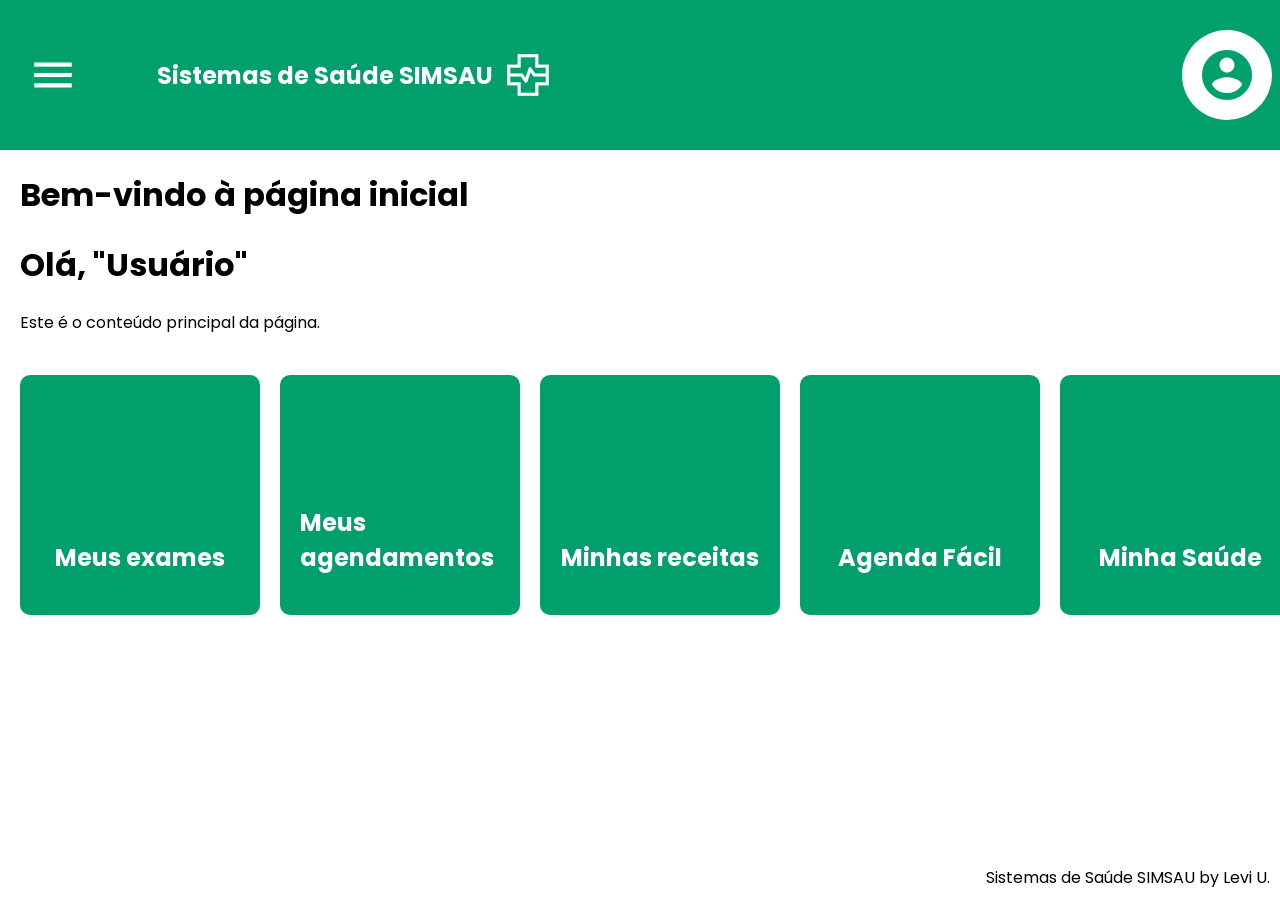
<file: index.html>
<!DOCTYPE html>
<html lang="pt-BR">
    <head>
        <meta charset="UTF-8">
        <meta name="viewport" content="width=device-width, initial-scale=1.0">
        <link href="https://fonts.googleapis.com/css2?family=Poppins&display=swap" rel="stylesheet">
        <link rel="stylesheet" href="resources/index.css">
        <script src="src/index.js" defer></script>
        <script src="src/session.js" defer></script>
        <link href="https://fonts.googleapis.com/icon?family=Material+Icons" rel="stylesheet">
        <link href="https://fonts.googleapis.com/css2?family=Material+Symbols+Outlined" rel="stylesheet">
        <title>Área inicial</title>
    
</head>
<body>
    
    <div id="nav-menu"></div>
    <div id="main"></div>
    <div id="carrossel"></div>
    <div id="login-modal"></div>
    
    
</body>


</html>
</file>
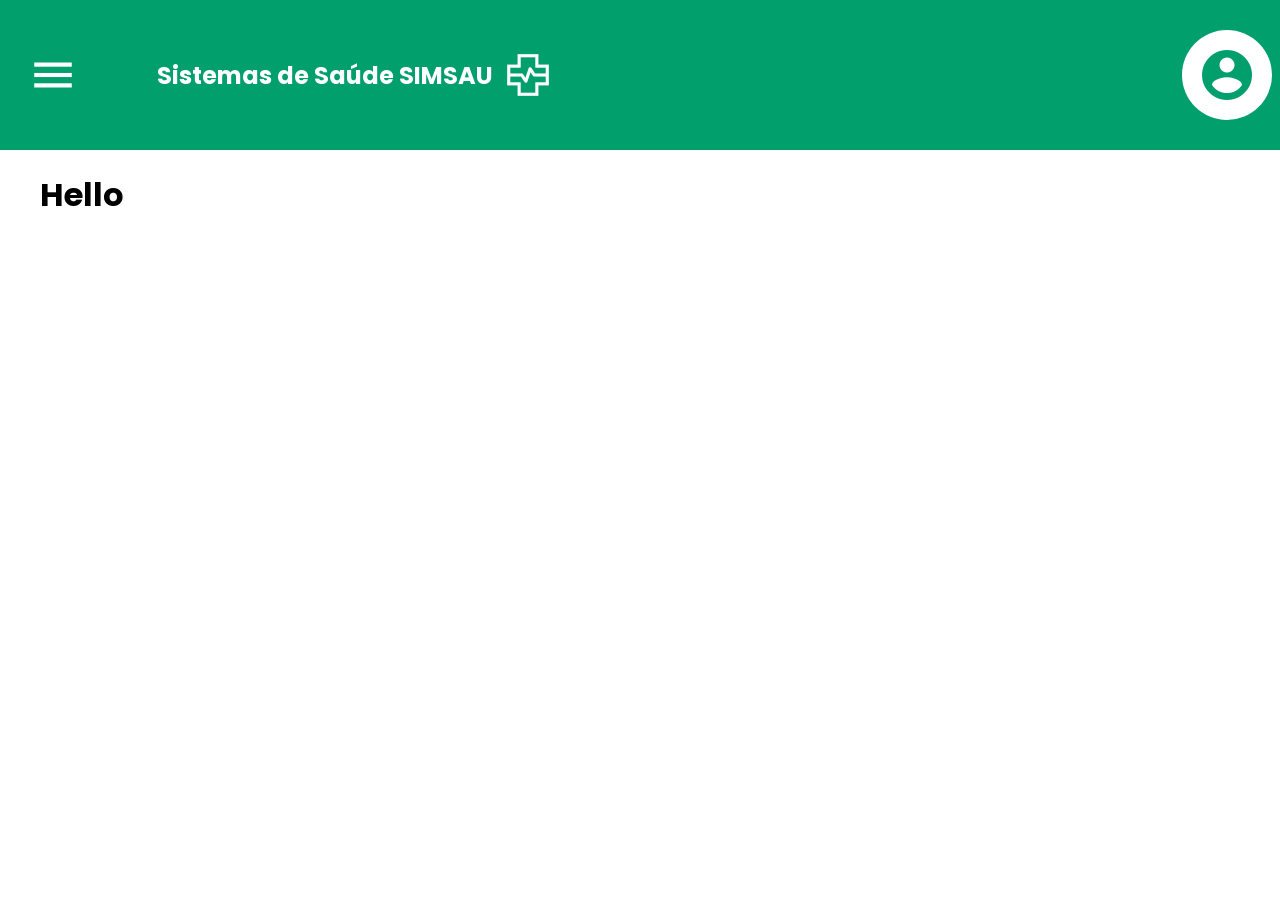
<file: agenda.html>
<!DOCTYPE html>
<html lang="en">
<head>
    <meta charset="UTF-8">
    <meta name="viewport" content="width=device-width, initial-scale=1.0">
    <link rel="stylesheet" href="resources/index.css">
    <link href="https://fonts.googleapis.com/css2?family=Poppins&display=swap" rel="stylesheet">
    <link href="https://fonts.googleapis.com/icon?family=Material+Icons" rel="stylesheet">
    <link href="https://fonts.googleapis.com/css2?family=Material+Symbols+Outlined" rel="stylesheet">
    <script src="src/index.js" defer></script>
    <title>Agenda fácil</title>
</head>
<body>

    <div id="nav-menu"></div>

</body>
</html>
</file>
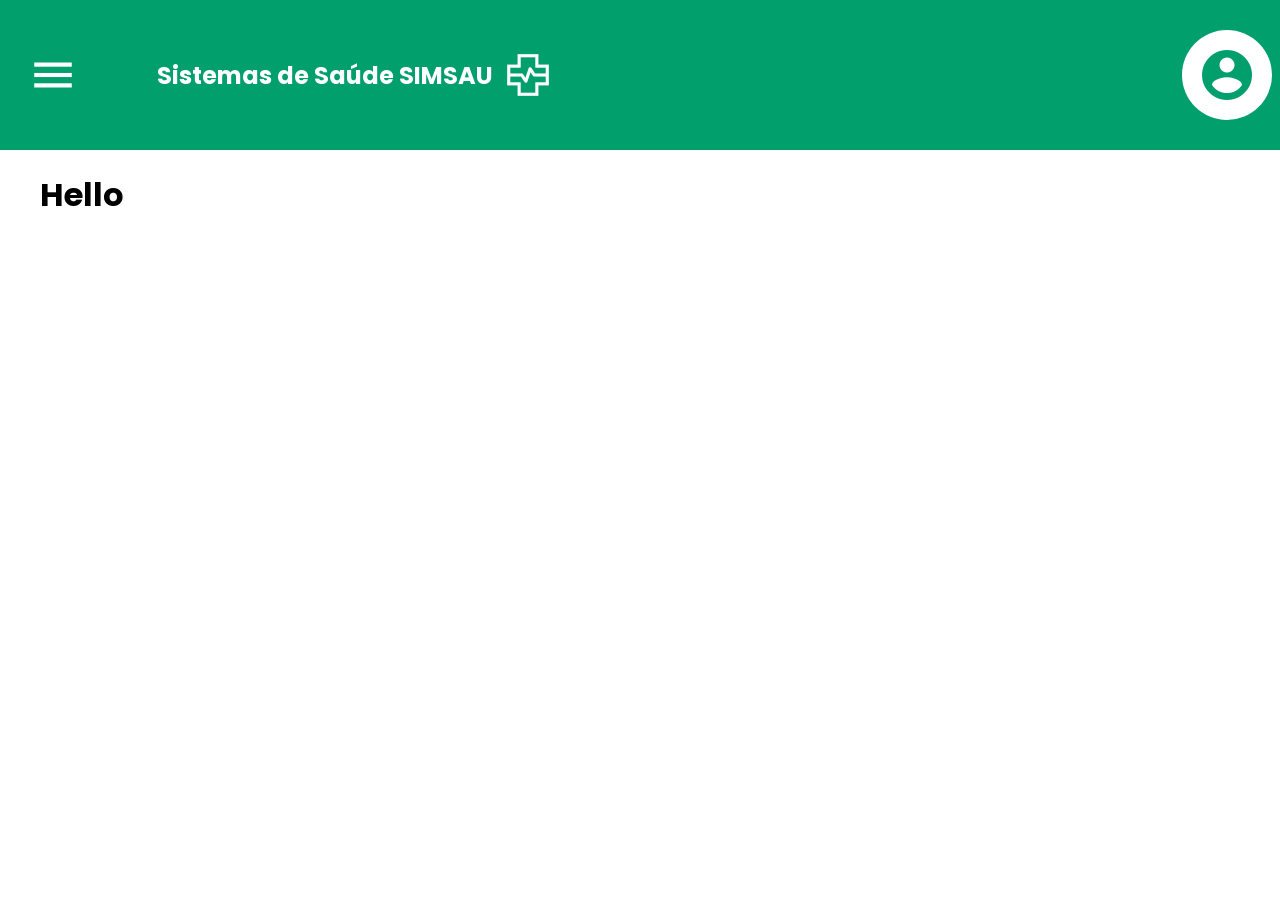
<file: agendamentos.html>
<!DOCTYPE html>
<html lang="pt-BR">
<head>
    <meta charset="UTF-8">
    <meta name="viewport" content="width=device-width, initial-scale=1.0">
    <link rel="stylesheet" href="resources/index.css">
    <link href="https://fonts.googleapis.com/css2?family=Poppins&display=swap" rel="stylesheet">
    <link href="https://fonts.googleapis.com/icon?family=Material+Icons" rel="stylesheet">
    <link href="https://fonts.googleapis.com/css2?family=Material+Symbols+Outlined" rel="stylesheet">
    <script src="src/index.js" defer></script>
    <title>Agendamentos</title>
</head>
<body>
    <div id="nav-menu"></div>
</body>
</html>
</file>
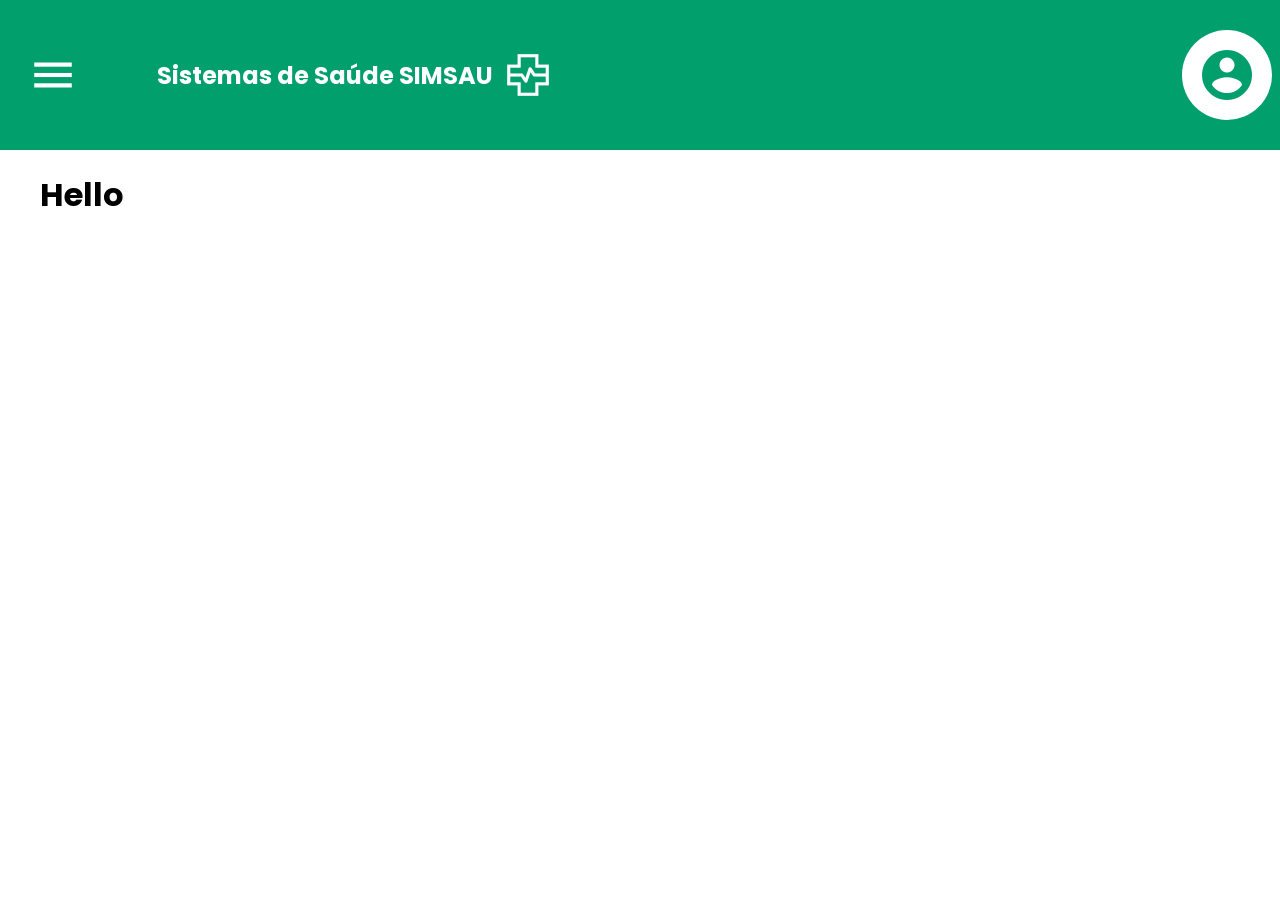
<file: duvidas.html>
<!DOCTYPE html>
<html lang="pt-BR">
<head>
    <meta charset="UTF-8">
    <meta name="viewport" content="width=device-width, initial-scale=1.0">
    <link rel="stylesheet" href="resources/index.css">
    <link href="https://fonts.googleapis.com/css2?family=Poppins&display=swap" rel="stylesheet">
    <link href="https://fonts.googleapis.com/icon?family=Material+Icons" rel="stylesheet">
    <link href="https://fonts.googleapis.com/css2?family=Material+Symbols+Outlined" rel="stylesheet">
    <script src="src/index.js" defer></script>
    <title>Dúvidas</title>
</head>
<body>
    <div id="nav-menu"></div>
</body>
</html>
</file>
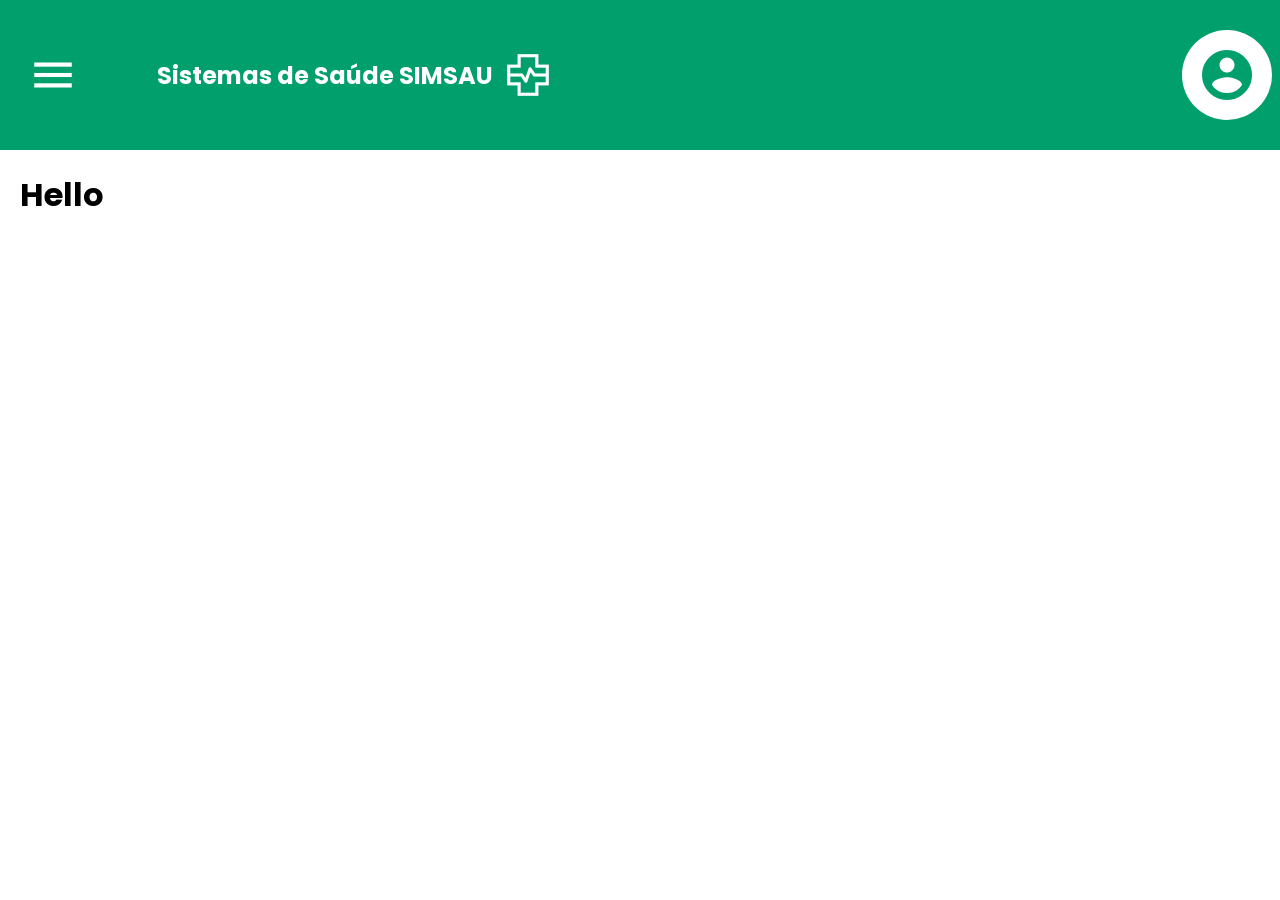
<file: exames.html>
<!DOCTYPE html>
<html lang="pt-BR">
<head>
    <meta charset="UTF-8">
    <meta name="viewport" content="width=device-width, initial-scale=1.0">
    <link rel="stylesheet" href="resources/index.css">
    <link href="https://fonts.googleapis.com/css2?family=Poppins&display=swap" rel="stylesheet">
    <link href="https://fonts.googleapis.com/icon?family=Material+Icons" rel="stylesheet">
    <link href="https://fonts.googleapis.com/css2?family=Material+Symbols+Outlined" rel="stylesheet">
    <script src="src/index.js" defer></script>
    <title>Exames</title>
</head>
<body>
    <div id="nav-menu"></div>
    <div id="main"></div>
</body>
</html>
</file>
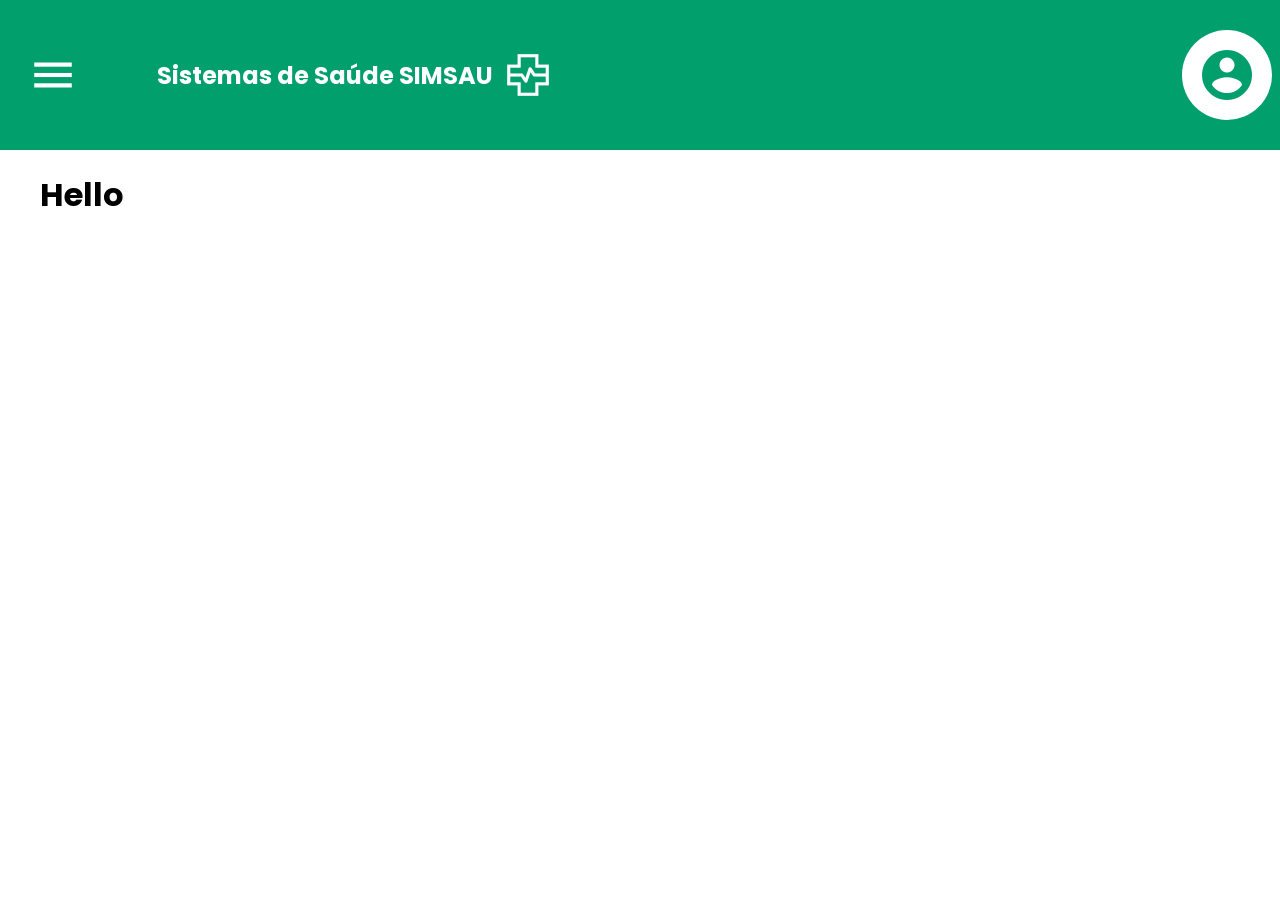
<file: receitas.html>
<!DOCTYPE html>
<html lang="pt-BR">
<head>
    <meta charset="UTF-8">
    <meta name="viewport" content="width=device-width, initial-scale=1.0">
    <link rel="stylesheet" href="resources/index.css">
    <link href="https://fonts.googleapis.com/css2?family=Poppins&display=swap" rel="stylesheet">
    <link href="https://fonts.googleapis.com/icon?family=Material+Icons" rel="stylesheet">
    <link href="https://fonts.googleapis.com/css2?family=Material+Symbols+Outlined" rel="stylesheet">
    <script src="src/index.js" defer></script>
    <title>Receitas</title>
</head>
<body>
    <div id="nav-menu"></div>
</body>
</html>
</file>
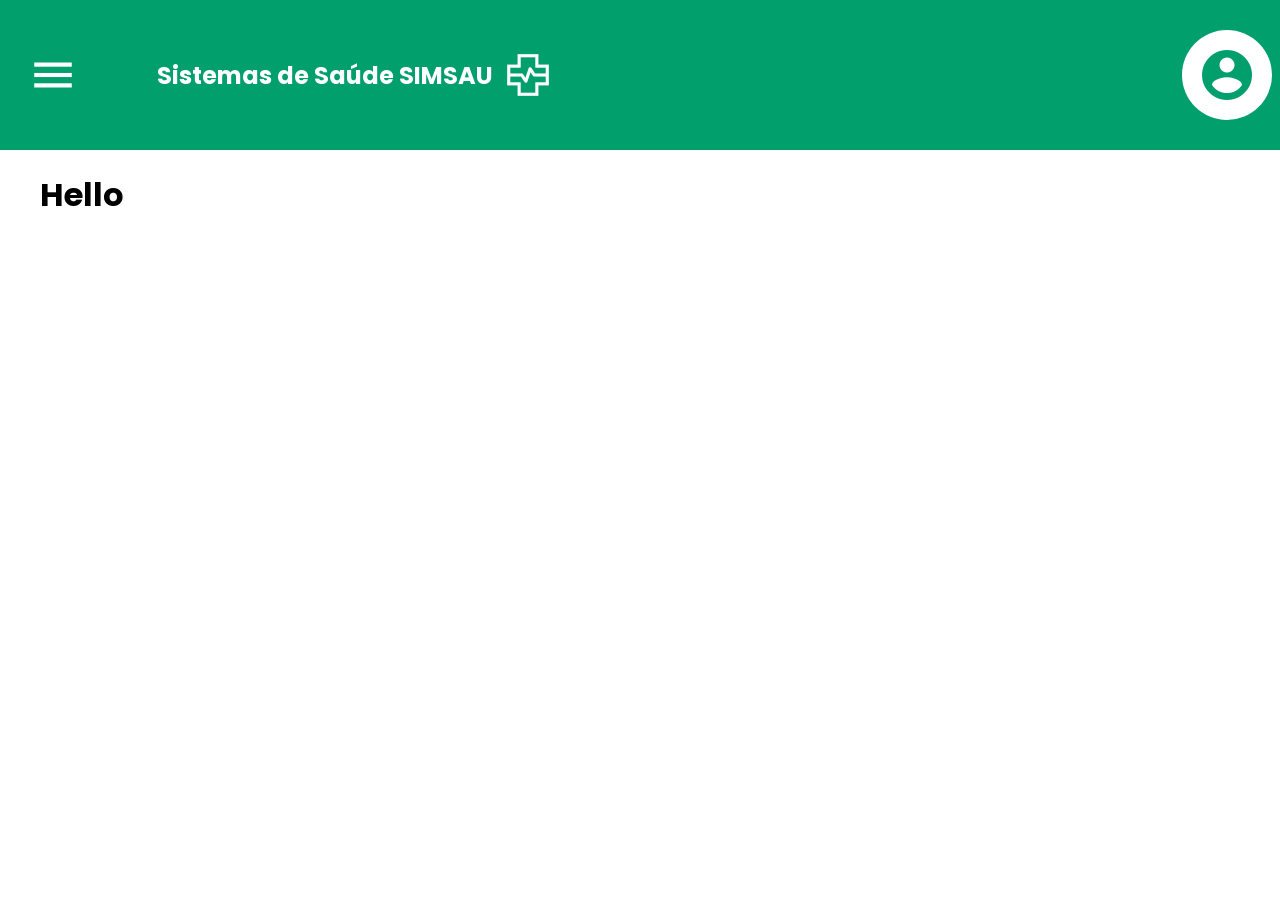
<file: saude.html>
<!DOCTYPE html>
<html lang="pt-BR">
<head>
    <meta charset="UTF-8">
    <meta name="viewport" content="width=device-width, initial-scale=1.0">
    <link rel="stylesheet" href="resources/index.css">
    <link href="https://fonts.googleapis.com/css2?family=Poppins&display=swap" rel="stylesheet">
    <link href="https://fonts.googleapis.com/icon?family=Material+Icons" rel="stylesheet">
    <link href="https://fonts.googleapis.com/css2?family=Material+Symbols+Outlined" rel="stylesheet">
    <script src="src/index.js" defer></script>
    <title>Saúde</title>
</head>
<body>
    <div id="nav-menu"></div>
</body>
</html>
</file>
<file: resources/index.css>
/*--seção geral */
:root{
    --verde:rgb(0, 159, 107);
}
body{
    height: 100vh;
    width: 100vw;
    background-color: #ffffff;
    margin: 0px;
    
}
*{
    font-family: "Poppins", sans-serif;
}
/*--cabeçalho*/
nav{

    display:grid;
    grid-template-columns: 0.1fr 1fr 0.1fr;
    height: 150px;
    background-color: var(--verde);
    
}
/*--hamburger*/
.header-hamburger{
    display: flex;
    align-items: center;
    justify-content: center;
    
}
button.material-icons{
    color:#ffffff;
    background-color: rgba(0, 0, 0, 0);
    border: none;
    height: 80px;
    width: 80px;
    font-size: 50px;
}

#hamburger-button:hover{
    color:#635757;
    
}
/*logo*/
.header-logo{
    color:#ffffff;
    display: flex;
    align-items: center;
    justify-content: left;
    padding-left: 50px;
}
#logo{
    margin-left: 10px;
    font-size: 50px;
}

/*Profile*/
.header-profile{
    display: flex;  
    align-items: center;
    justify-content: center;
    

}
.header-profile-image{
    display: flex;
    align-items: center;
    justify-content: center;
    width: 90px;
    height: 90px;
    border-radius: 50%;
    background-color: #ffffff;
}
.header-profile-image:hover{
    background-color: rgb(255, 255, 255, 0.8);
}
#profile-icon{
    color:var(--verde);
    font-size: 60px;
}
/*--conteúdo principal*/
main{
    margin: 20px;
}

/*Carrossel*/
.carrossel{
    
    display: flex;
    gap: 20px;
    overflow-x: auto;
    padding: 20px;
}

.carrossel-item{
    color: #ffffff;
    border-radius: 10px;
    padding: 20px;
    display: flex;
    align-items: end;
    justify-content: center;
    height: 200px;
    aspect-ratio: 1/1;
    background-color: var(--verde);
}

.carrossel-item:hover{
    background-color: rgb(0, 159, 107, 0.8);
    cursor: pointer;
}

#login-modal{
    display: none;
    background-color: rgba(92, 109, 103, 0.37);
    position:fixed;
    align-items: center;
    justify-content: center;
    inset: 0px;
}
.login-box{
    position: relative;
    aspect-ratio: 1/1;
    display:none;
    flex-direction: column;
    align-items: center;
    justify-content: end;
    gap: 20px;
    background-color: #fffffff3;
    padding: 50px;
    border-radius: 10px;
}

#close-button{
    color: #ffffff!important;
    height: 50px;
    width: 50px;
    border-radius: 50%;
    border: none;
    background-color: var(--verde);
    position: Absolute;
    top: 20px;
    right: 20px;
    color: var(--verde);
    font-size: 30px;
    
}
</file>
